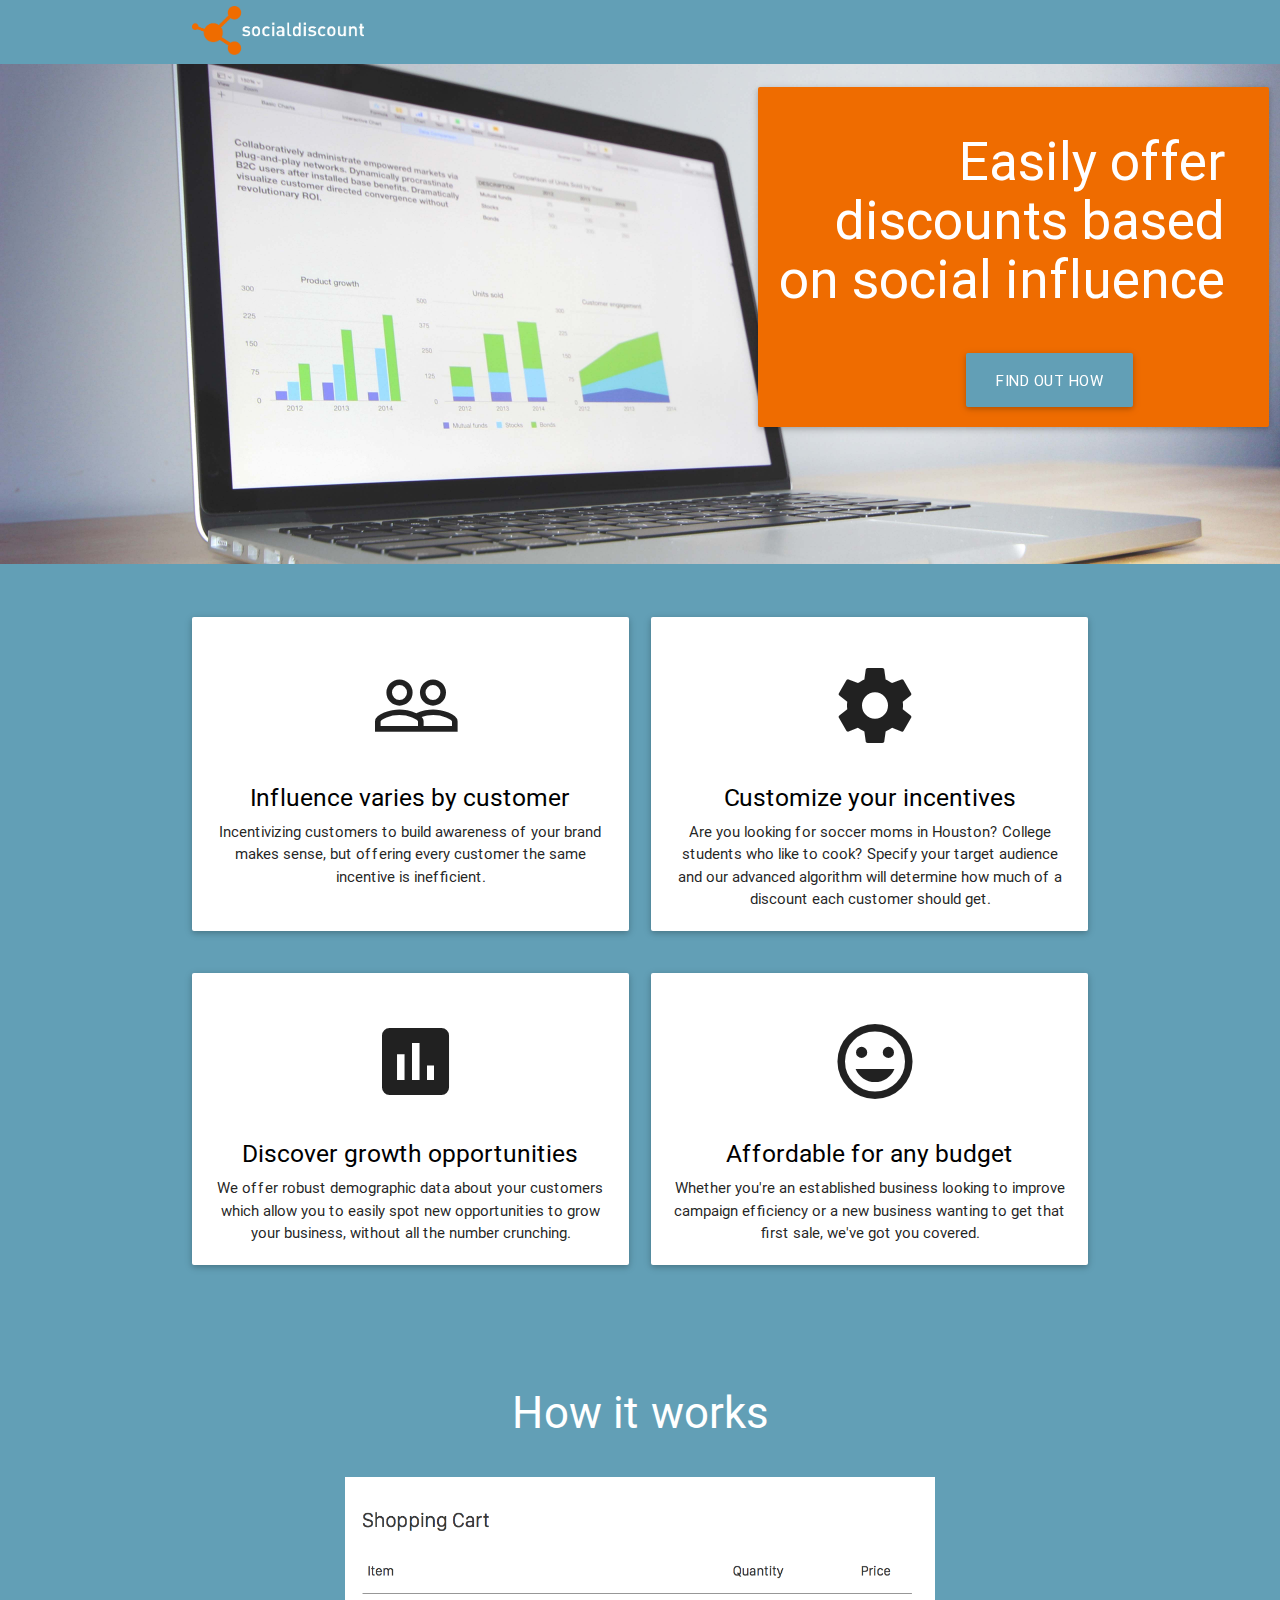
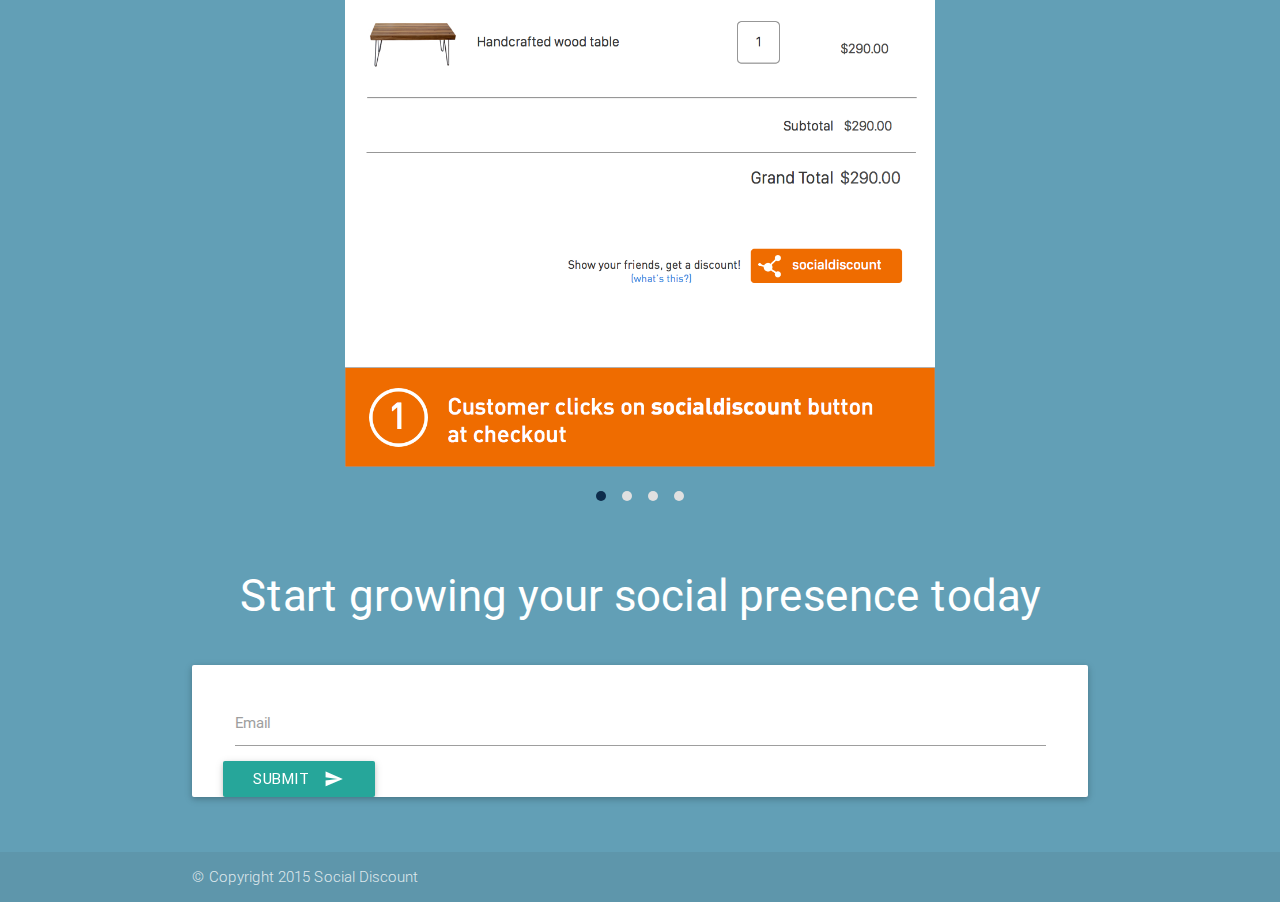
<file: index.html>
<!DOCTYPE html>
<html>

<head>
  <meta http-equiv="Content-Type" content="text/html; charset=UTF-8" />
  <meta name="viewport" content="width=device-width, initial-scale=1, maximum-scale=1.0, user-scalable=no" />
  <meta name="theme-color" content="#2196F3">
  <title>SocialDiscount</title>
  <link href="css/materialize.css" type="text/css" rel="stylesheet">
  <!-- start Mixpanel --><script type="text/javascript">(function(e,b){if(!b.__SV){var a,f,i,g;window.mixpanel=b;b._i=[];b.init=function(a,e,d){function f(b,h){var a=h.split(".");2==a.length&&(b=b[a[0]],h=a[1]);b[h]=function(){b.push([h].concat(Array.prototype.slice.call(arguments,0)))}}var c=b;"undefined"!==typeof d?c=b[d]=[]:d="mixpanel";c.people=c.people||[];c.toString=function(b){var a="mixpanel";"mixpanel"!==d&&(a+="."+d);b||(a+=" (stub)");return a};c.people.toString=function(){return c.toString(1)+".people (stub)"};i="disable time_event track track_pageview track_links track_forms register register_once alias unregister identify name_tag set_config people.set people.set_once people.increment people.append people.union people.track_charge people.clear_charges people.delete_user".split(" ");
for(g=0;g<i.length;g++)f(c,i[g]);b._i.push([a,e,d])};b.__SV=1.2;a=e.createElement("script");a.type="text/javascript";a.async=!0;a.src="undefined"!==typeof MIXPANEL_CUSTOM_LIB_URL?MIXPANEL_CUSTOM_LIB_URL:"file:"===e.location.protocol&&"//cdn.mxpnl.com/libs/mixpanel-2-latest.min.js".match(/^\/\//)?"https://cdn.mxpnl.com/libs/mixpanel-2-latest.min.js":"//cdn.mxpnl.com/libs/mixpanel-2-latest.min.js";f=e.getElementsByTagName("script")[0];f.parentNode.insertBefore(a,f)}})(document,window.mixpanel||[]);
mixpanel.init("00aa99834b5583a473c7c86aada72848");</script><!-- end Mixpanel -->
</head>
<body>
  <nav>
    <div class="nav-wrapper">
      <div class="container">
        <a class="brand-logo" href="#"><img src='images/sd-logo-white-text.png' id="nav-logo"></a>
      </div>
    </div>
  </nav>

  <ul id="nav-mobile" class="side-nav">
    <li class="bold"><a href="#" title="Home"><i class="mdi-action-home"></i> Home</a></li>
  </ul>

  <div class="section hero">
    <!-- <div class="container"> -->
    <div class="row">
      <div class="col s5 offset-s7 valign-wrapper">
        <div class="card darken-1 sd-orange valign">
          <div class="card-content">
            <h2 class="right-align hero-text">Easily offer discounts based on social influence</h2>
            <br/>
            <a id="hero-button" class="center-aign waves-effect waves-light btn-large" href="#how-it-works">Find out how</a>
          </div>
        </div>
      </div>
    </div>
    <!-- </div> -->
  </div>
  <div class="container">
    <br/>
    <br/>
    <div class="row">
      <div class="col s12 m6">
        <div class="card darken-1">
          <div class="card-content">
            <i class="mdi-social-people-outline large feature-icons"></i>
            <span class="card-title black-text center-align"><h5>Influence varies by customer</h5></span>

            <p class="center-align">Incentivizing customers to build awareness of your brand makes sense, but offering every customer the same incentive is inefficient.</p>
            <br/>
          </div>
        </div>
      </div>
      <div class="col s12 m6">
        <div class="card darken-1">
          <div class="card-content">
            <i class="mdi-action-settings large feature-icons"></i>
            <span class="card-title black-text center-align"><h5>Customize your incentives</h5></span>

            <p class="center-align">Are you looking for soccer moms in Houston? College students who like to cook? Specify your target audience and our advanced algorithm will determine how much of a discount each customer should get.</p>
          </div>
        </div>
      </div>
    </div>
    <div class="row">
      <div class="col s12 m6">
        <div class="card darken-1">
          <div class="card-content">
            <i class="mdi-editor-insert-chart large feature-icons"></i>
            <span class="card-title black-text center-align"><h5>Discover growth opportunities</h5></span>

            <p class="center-align">We offer robust demographic data about your customers which allow you to easily spot new opportunities to grow your business, without all the number crunching.</p>
          </div>
        </div>
      </div>
      <div class="col s12 m6">
        <div class="card darken-1">
          <div class="card-content">
            <i class="mdi-image-tag-faces large feature-icons"></i>
            <span class="card-title black-text center-align"><h5>Affordable for any budget</h5></span>

            <p class="center-align">Whether you're an established business looking to improve campaign efficiency or a new business wanting to get that first sale, we've got you covered.</p>
          </div>
        </div>
      </div>
    </div>
    <br/>
    <br/>
    <br/>
    <div class="row">
      <div class="col s8 offset-s2">
        <div class="center-align">
          <h3 class="white-text" id="how-it-works">
            How it works
          </h3>
        </div>
        <br/>
        <div class="slider">
          <ul class="slides">
            <li>
              <img src="images/step1.png" class="z-depth-1" id="hero-img">
            </li>
            <li>
              <img src="images/step2.png" class="z-depth-1" id="hero-img">
            </li>
            <li>
              <img src="images/step3.png" class="z-depth-1" id="hero-img">
            </li>
            <li>
              <img src="images/step4.png" class="z-depth-1" id="hero-img">
            </li>
          </ul>
        </div>
      </div>
    </div>
    <br/>
    <div class="row">
      <div class="col s12">
        <h3 class="white-text center-align">Start growing your social presence today</h3>
      </div>
    </div>
    <div class="row">
      <div class="col s12">
        <div class="card darken-1">
          <div class="card-content">
            <form id="emailForm" action="success.html" class="col s12">
              <div class="input-field col s12">
                <input id="email" type="email" class="validate">
                <label for="email">Email</label>
              </div>
              <button id="emailButton" class="btn waves-effect waves-light" type="submit" name="action">Submit
                <i class="mdi-content-send right"></i>
              </button>
              <br/>
            </form>
          </div>
        </div>
      </div>
    </div>
  </div>
  <footer class="page-footer">
    <div class="container">
      <div class="row">
        <div class="col s12">

        </div>
      </div>
    </div>
    <div class="footer-copyright">
      <div class="container">
        &copy; Copyright 2015 Social Discount
      </div>
    </div>
  </footer>
  <!--  Scripts-->
  <script type="text/javascript" src="js/jquery-2.1.1.min.js"></script>
  <script type="text/javascript" src="js/bin/materialize.min.js"></script>
  <script src="js/min/init.min.js"></script>
</body>
</html>
</file>
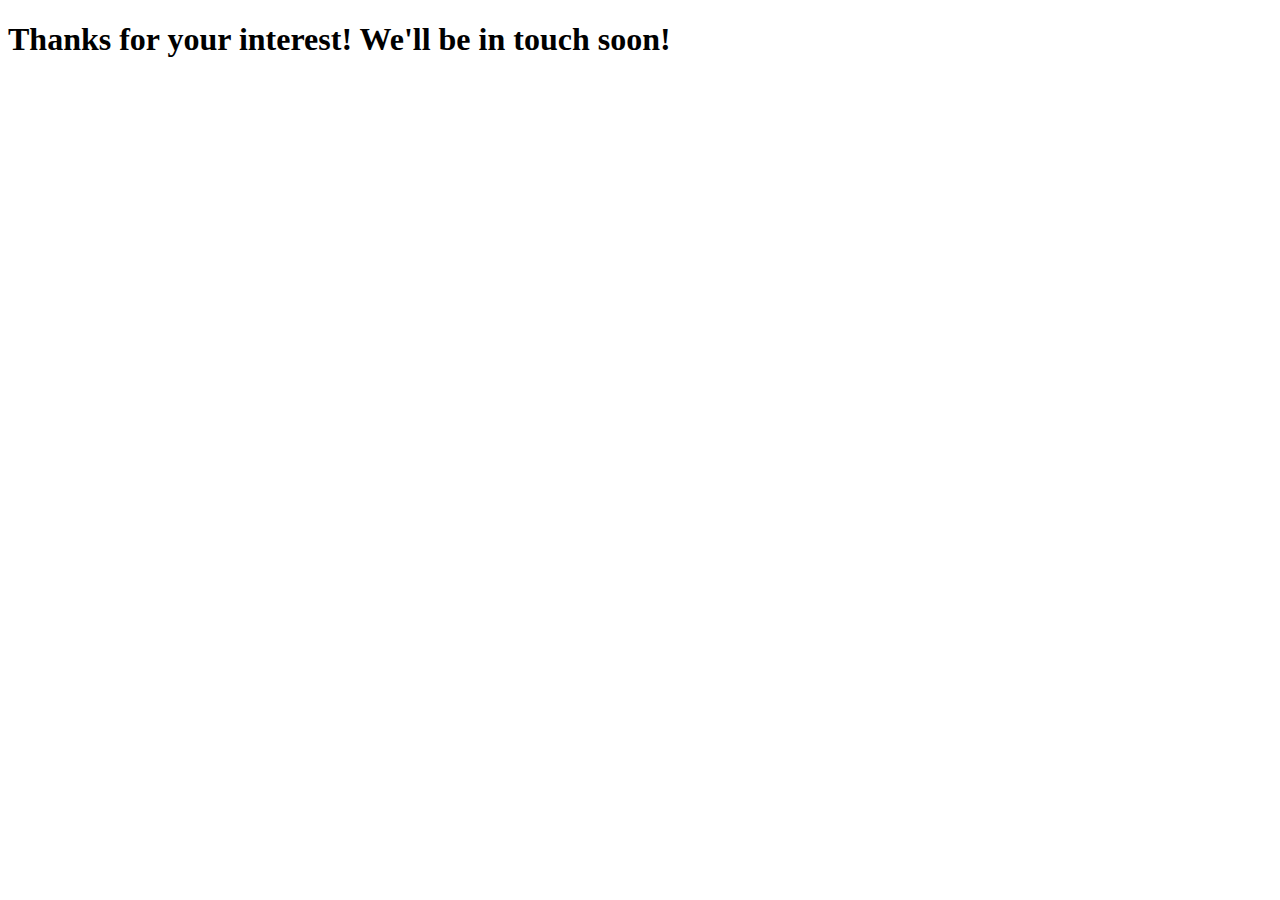
<file: success.html>
<!DOCTYPE html>
<html>

<head>
    <meta http-equiv="Content-Type" content="text/html; charset=UTF-8" />
    <meta name="viewport" content="width=device-width, initial-scale=1, maximum-scale=1.0, user-scalable=no" />
    <meta name="theme-color" content="#2196F3">
    <title>App Store redirect</title>
</head>
<body>
    <h1>Thanks for your interest! We'll be in touch soon!</h1>
    <!--<script type="text/javascript">
        mixpanel.track("Page viewed");
    </script> -->
</body>
</html>
</file>
